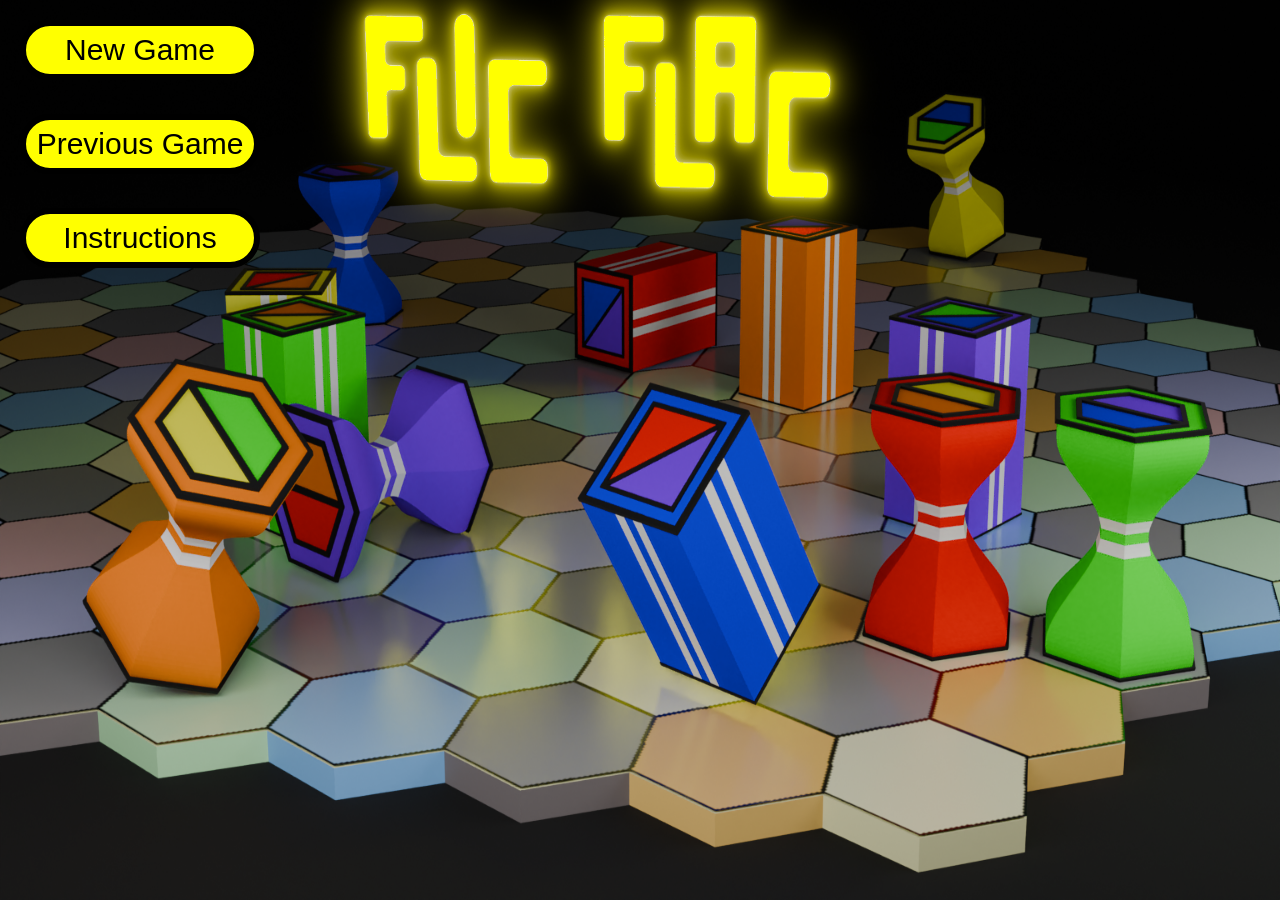
<file: flicflac/client/resources/index.html>
<!DOCTYPE html>
<html>
  <head>
    <title>FlicFlac 2</title>
    <style>
      body {
        padding: 0px;
        margin: 20px;
        overflow-x: hidden;
        overflow-y: hidden;
        background-image: url("rules/FlicFlacV4.png");
        background-size: 100vw 100vh;
        background-color: black;
        background-repeat: no-repeat;
        font-family: arial;
        font-size: 30px;
      }
    </style>

    <link rel="stylesheet" href="./Rules.css" />
  </head>

<!---
THE FLY IO URL for this pages is ...
https://flicflac.fly.dev/index.html
-->

  <body>
    <a href="./index1.html">
      <button class="myButton" style="margin-right: 2em; width: 8em">
        New Game
      </button>
    </a>
    <br>
    <br>

    <a href="./index3.html">
      <button class="myButton" style="margin-right: 2em; width: 8em">
        Previous Game
      </button>
    </a>
    <br>
    <br>

    <a href="./Rules1.html">
      <button class="myButton" style="margin-right: 2em; width: 8em">
        Instructions
      </button>
    </a>
  </body>
</html>
</file>
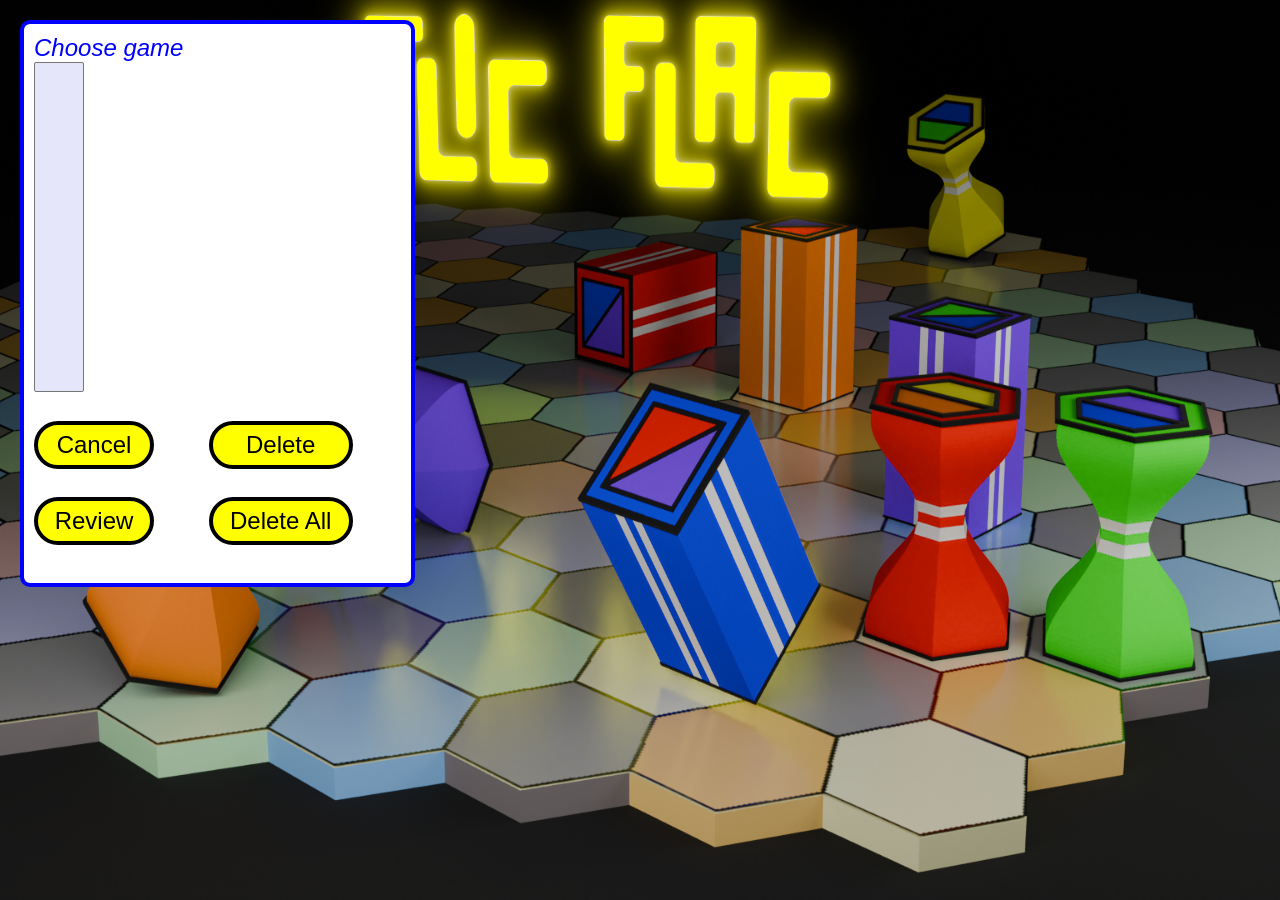
<file: flicflac/client/resources/index3.html>
<!DOCTYPE html>
<html>
  <head>
    <title>FlicFlac 2</title>
    <style>
      body {
        padding: 0px;
        margin: 20px;
        overflow-x: hidden;
        overflow-y: hidden;
        background-image: url("rules/FlicFlacV4.png");
        background-size: 100vw 100vh;
        background-color: black;
        background-repeat: no-repeat;
        font-family: arial;
        font-size: 30px;
      }
    </style>

    <link rel="stylesheet" href="./Rules.css" />
  </head>
  <body onload="PopulateAll()">
    <div class="configParams">
      <i>Choose game</i>
      <br>
      <select style="font-size: 1em; font-family: Arial; padding: 1em; background-color: lavender;" id="storageItems" list="games" size="10">
      </select>
      <br>
      <br>
      <button class="myButton" id="cancelButton" style="margin-right: 2em; width: 5em;">
        Cancel
      </button>

      <button class="myButton" id="deleteButton" style="margin-right: 2em; width: 6em;">
        Delete
      </button>
      <br>
      <br>

      <button class="myButton" id="reviewButton" style="margin-right: 2em; width: 5em;">
        Review
      </button>

      <button class="myButton" id="deleteAllButton" style="margin-right: 2em; width: 6em;">
        Delete All
      </button>
      <br>
      <br>

    </div>

  </body>
  <script>

    var gameList = []
    var updatedGameList = []
    var chosenGame = ""

    function PopulateAll() {
      gameList = ReadStorageItems()
      PopulateChooseGameSelectionBox()
    }

    function PopulateChooseGameSelectionBox() {
      console.log("PopulateChooseGameSelectionBox")
      var container1 = document.getElementById('storageItems')

      var i=0
      for (var name in gameList) {
        var option = document.createElement("option");
        option.setAttribute('value', name);

        var displayName = gameList[name].slice(4) // removing GAME-PREFIX


        var optionText = document.createTextNode(displayName);
        option.appendChild(optionText);

        console.log(">>>" + gameList[name])

        container1.appendChild(option);
      } 
    }

    function ReadStorageItems() {
      console.log("ReadStorageItems")
      var allGamesAsJson = window.localStorage.getItem("FlicFlac-Index")
      var allGamesObj = JSON.parse(allGamesAsJson)
      var gameStringArr = allGamesObj.cachedEntries
      return gameStringArr
    }

    document.getElementById("cancelButton").addEventListener("click", function () {
      console.log("CANCEL")
      window.location.href = "./index.html"
    });

    document.getElementById("reviewButton").addEventListener("click", function () {
      var index = document.getElementById("storageItems").value
      if (typeof gameList[index] === 'undefined') {
        console.log("REVIEW with no game identified")
      } else {
        chosenGame = gameList[index]
        console.log("REVIEW:" + chosenGame)
        window.location.href =
        "./index2.html?N1=" + "&N2=" + "&N3=" + chosenGame;
      }
    });

    document.getElementById("deleteButton").addEventListener("click", function () {

      // attempt to delete the cached game ...
      var index = document.getElementById("storageItems").value
      if (typeof gameList[index] === 'undefined') {
        alert("No game selected to delete!")
        console.log("DELETE with no game selected")
      } else {
        chosenGame = gameList[index]
        if (confirm("Are you sure you want to delete " + chosenGame)) {
          console.log("DELETE:" + chosenGame)
          window.localStorage.removeItem(chosenGame);

          // copy the list of games, filtering out the chosen game that has been deleted
          updatedGameList=[] // ensure the destination for copy is empty first
          gameList.forEach(filterDeletedGame) // this updates updatedGameList

          const updatedGameListObj = { cachedEntries : updatedGameList }
          const asJson = JSON.stringify(updatedGameListObj)

          // overwrite the cache
          window.localStorage.setItem("FlicFlac-Index", asJson)
          
          // delete completed so reload this page
          window.location.href = "./index3.html" 
        } else {
          console.log("DELETE:" + chosenGame + " CANCELLED")          
        }
      }
    });
    
    document.getElementById("deleteAllButton").addEventListener("click", function () {
      console.log("DELETE ALL:")
      if (confirm("Are you sure you want to delete all the previous games?")) {
        for (i in gameList) {
          window.localStorage.removeItem(gameList[i]);
        }
        window.localStorage.removeItem("FlicFlac-Index");
        gameList = []
        updatedGameList = []
        chosenGame = ""
        window.location.href = "./index.html" // delate all complete so jump back to starting menu
      } else {
        window.location.href = "./index3.html" // delate all aborted so reload this page
      }
    });

    function filterDeletedGame(item, index, arr) {
      if (item.localeCompare(chosenGame) != 0) {
        updatedGameList.push(item)
      }
    }
  </script>
</html>
</file>
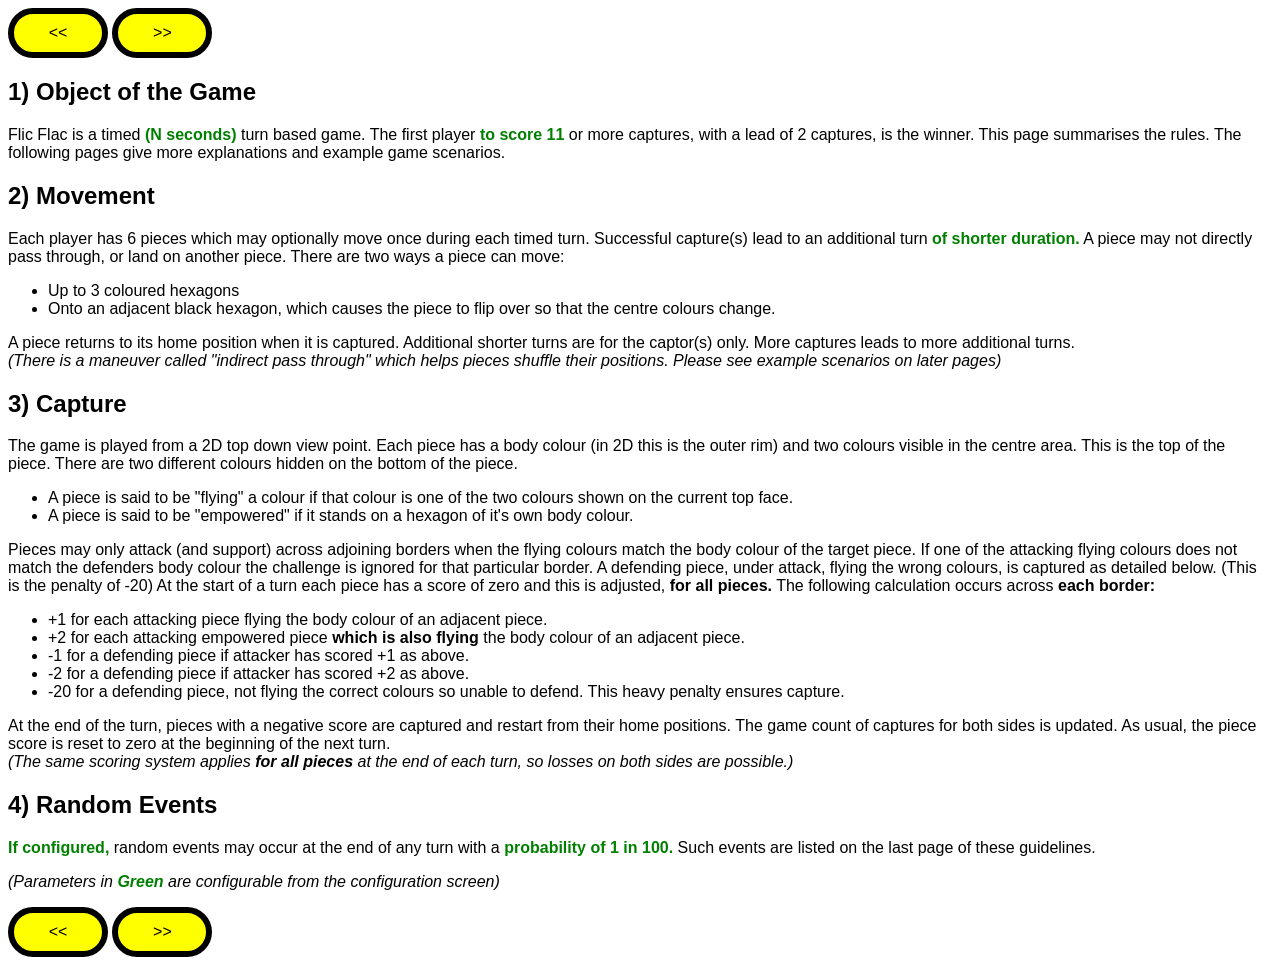
<file: flicflac/client/resources/Rules1.html>
<!DOCTYPE html>
<html>
<head>
<title>Rules Page 1</title>
<link rel="stylesheet" href="./Rules.css" />
</head>
<body style="font-family:arial">

<a href="./index1.html">
  <button class="myRulesButton"> << </button></a>
<a href="./Rules2.html">
  <button class="myRulesButton"> >> </button></a>
    

<h2><b>
1) Object of the Game
</b></h2>
<p>
  Flic Flac is a timed <span class="myBoldGreen">(N seconds)</span> turn based game. The first player <span class="myBoldGreen">
  to score 11</span> or more captures, with a lead of 2 captures, is the winner. This page summarises the rules. The following
  pages give more explanations and example game scenarios.
</p>

<h2><b>
2) Movement
</b></h2>

<p>
  Each player has 6 pieces which may optionally move once during each timed turn. Successful capture(s) lead to an additional
  turn <span class="myBoldGreen">of shorter duration.</span> A piece may not directly pass through, or land on another piece. 
  There are two ways a piece can move:
</p>
<ul>
  <li>Up to 3 coloured hexagons</li>
  <li>Onto an adjacent black hexagon, which causes the piece to flip over so that the centre colours change.</li>
</ul>
<p>A piece returns to its home position when it is captured. Additional shorter turns are for the captor(s) only. More captures
   leads to more additional turns.
  <br>
<i>
  (There is a maneuver called &quot;indirect pass through&quot; which helps pieces shuffle their positions. Please see example scenarios on later pages)
</i>
</p>

<h2><b>
3) Capture
</b></h2>

<p>The game is played from a 2D top down view point. Each piece has a body colour (in 2D this is the outer rim) and two colours visible
   in the centre area. This is the top of the piece. There are two different colours hidden on the bottom of the piece.<br>
<ul>
<li>A piece is said to be &quot;flying&quot; a colour if that colour is one of the two colours shown on the current top face.</li>
<li>A piece is said to be &quot;empowered&quot; if it stands on a hexagon of it&apos;s own body colour.</li>
</ul>
  Pieces may only attack (and support) across adjoining borders when the flying colours match the body colour of the target piece. 
  If one of the attacking flying colours does not match the defenders body colour the challenge is ignored for that particular border.
  A defending piece, under attack, flying the wrong colours, is captured as detailed below. (This is the penalty of -20)
  At the start of a turn each piece has a score of zero and this is adjusted, <b>for all pieces.</b> The following calculation
  occurs across <b>each border:</b><br>
<ul>
<li>+1 for each attacking piece flying the body colour of an adjacent piece.</li>
<li>+2 for each attacking empowered piece <b>which is also flying</b> the body colour of an adjacent piece.</li>
<li>-1 for a defending piece if attacker has scored +1 as above.</li>
<li>-2 for a defending piece if attacker has scored +2 as above.</li>
<li>-20 for a defending piece, not flying the correct colours so unable to defend. This heavy penalty ensures capture.</li>

</ul>
At the end of the turn, pieces with a negative score are captured and restart from their home positions. The game count of
captures for both sides is updated. As usual, the piece score is reset to zero at the beginning of the next turn.<br>
<i>(The same scoring system applies <b>for all pieces</b> at the end of each turn, so losses on both sides are possible.)</i>
</p>

<h2><b>
4) Random Events
</b></h2>
<p> <span class="myBoldGreen">If configured,</span> random events may occur at the end of any turn with a 
  <span class="myBoldGreen">probability of 1 in 100.</span> Such events are listed on the last page of these guidelines.
</p>


<p><i>(Parameters in <span class="myBoldGreen">Green</span> are configurable from the configuration screen)</i></p>

<a href="./index1.html">
<button class="myRulesButton"> << </button></a>
<a href="./Rules2.html">
<button class="myRulesButton"> >> </button></a>

</body>
</html>
</file>
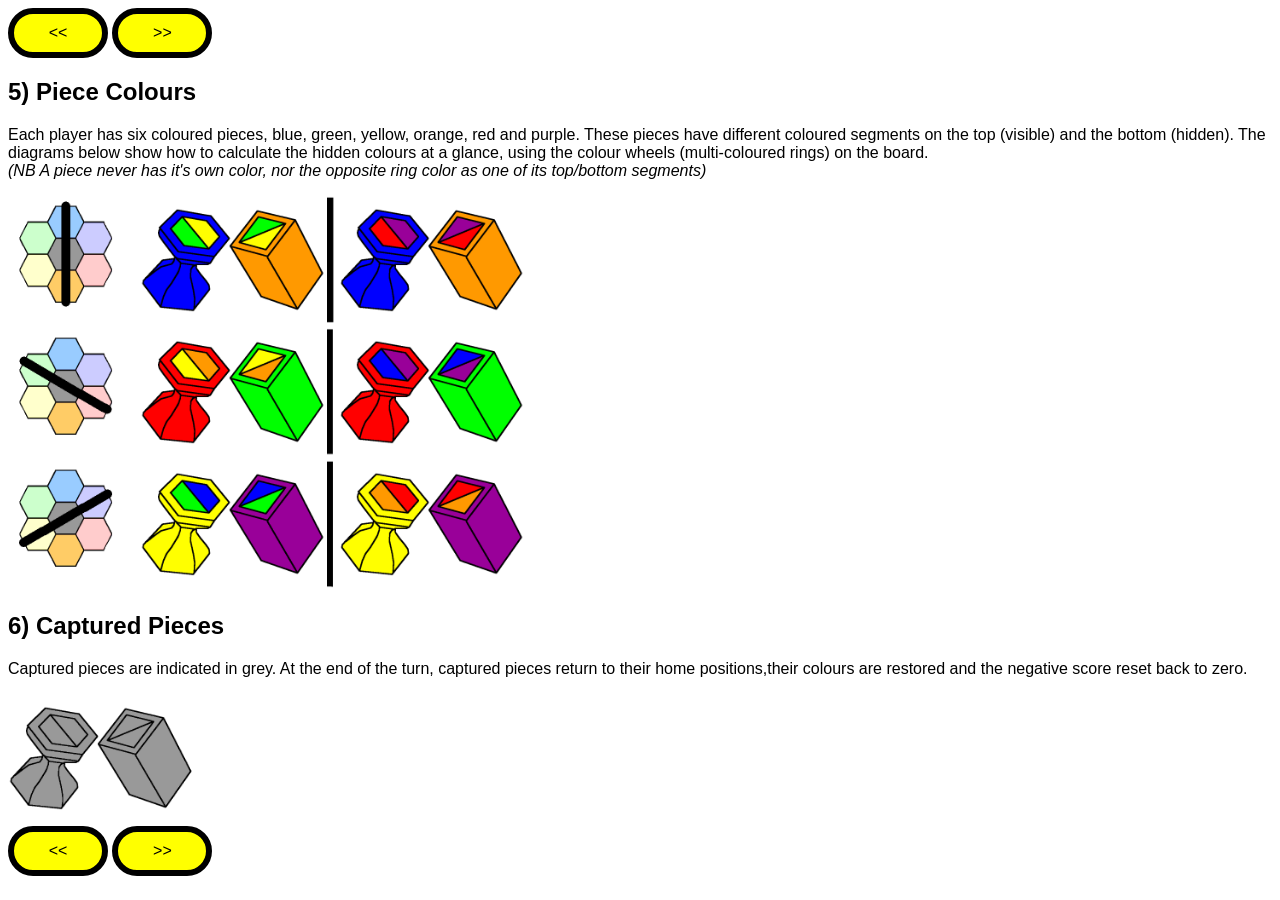
<file: flicflac/client/resources/Rules2.html>
<!DOCTYPE html>
<html>
<head>
<title>Colours Page 2</title>
<link rel="stylesheet" href="./Rules.css" />
</head>
<body style="font-family:arial">
<a href="./Rules1.html">
  <button class="myRulesButton"> << </button></a>
<a href="./Rules3.html">
  <button class="myRulesButton"> >> </button></a>
  

<h2><b>
5) Piece Colours
</b></h2>
<p>Each player has six coloured pieces, blue, green, yellow, orange, red and purple.
   These pieces have different coloured segments on the top (visible) and the bottom (hidden). 
   The diagrams below show how to calculate the hidden colours at a glance, using the colour wheels (multi-coloured rings) on the board.<br>
<i>(NB A piece never has it's own color, nor the opposite ring color as one of its top/bottom segments)</i>
</p>

<div style="display:inline-block;">
  <div class="myPanel">
    <img src="rules/RingBlueOrange.png">
    <img src="rules/PanelBlueOrange.png">
  </div>
</div>
<br>
<div style="display:inline-block;">
  <div class="myPanel">
    <img src="rules/RingRedGreen.png">
    <img src="rules/PanelRedGreen.png">
  </div>
</div>
<br>
<div style="display:inline-block;">
  <div class="myPanel">
    <img src="rules/RingYellowPurple.png">
    <img src="rules/PanelYellowPurple.png">
  </div>
</div>

<h2><b>
6) Captured Pieces
</b></h2>
<p> Captured pieces are indicated in grey. At the end of the turn, captured pieces return to their home positions,their colours are restored
    and the negative score reset back to zero.
<div style="display:inline-block">
  <div class="myPanel">
    <img src="rules/PanelCapturedPieces.png">
  </div>
</div>
<br>

<a href="./Rules1.html">
  <button class="myRulesButton"> << </button></a>
<a href="./Rules3.html">
  <button class="myRulesButton"> >> </button></a>

</body>
</html>
</file>
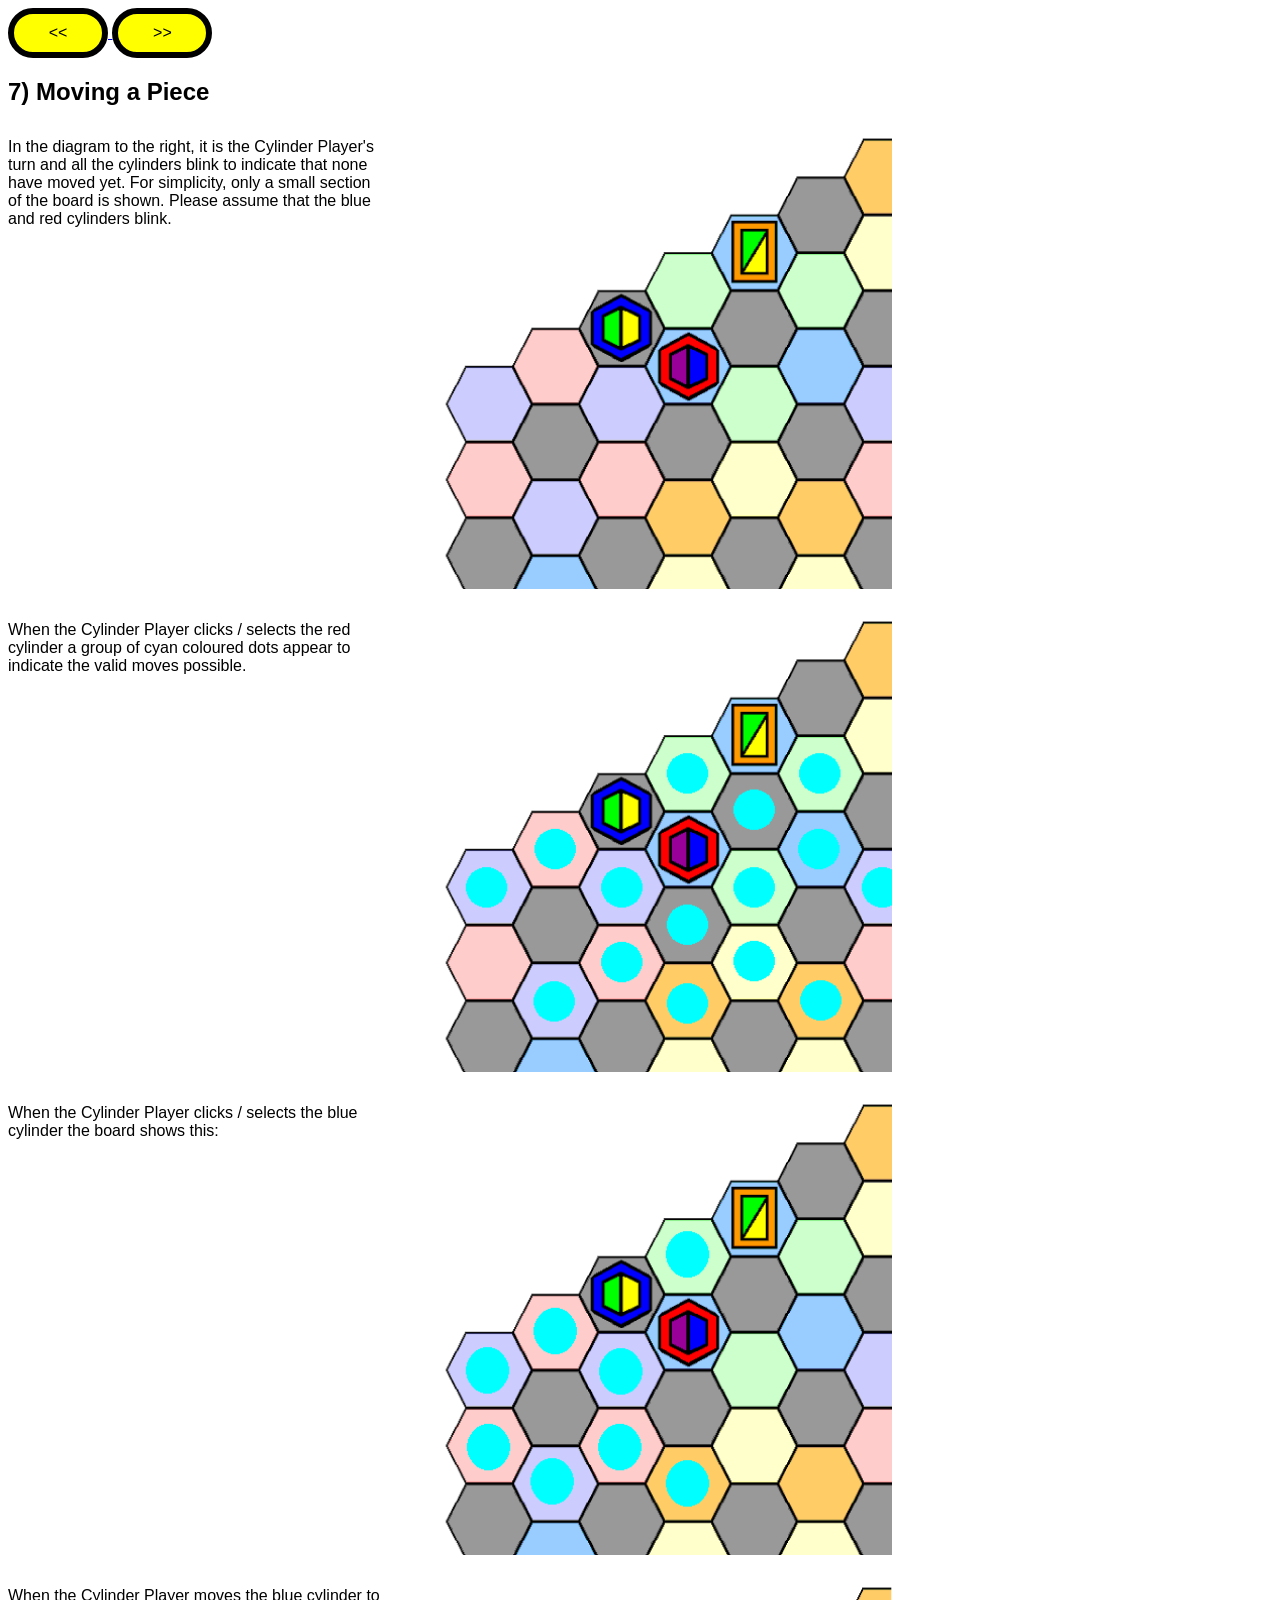
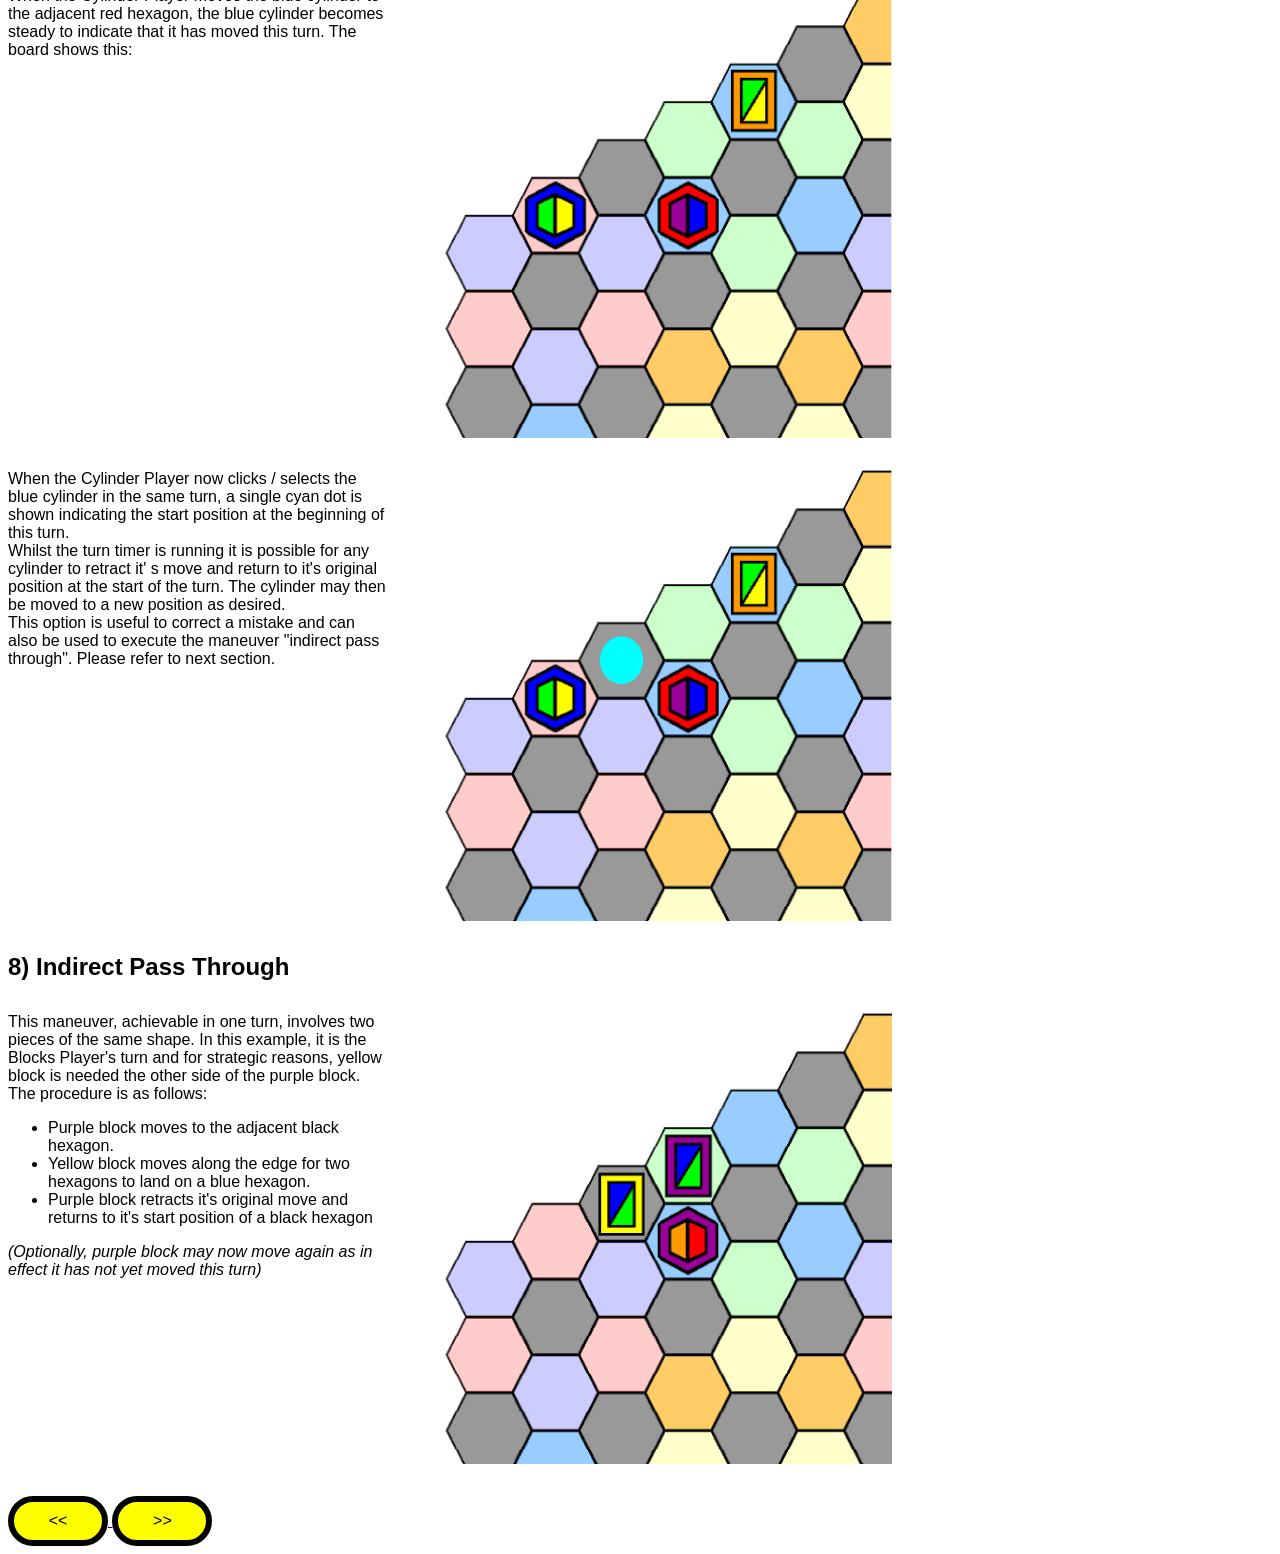
<file: flicflac/client/resources/Rules3.html>
<!DOCTYPE html>
<html>
<head>
<title>Flic Flac Rules and Scenarios Page 3</title>
<link rel="stylesheet" href="./Rules.css" />
</head>
<body style="font-family:arial">

<a href="./Rules2.html">
  <button class="myRulesButton"> << </button>
</a>
<a href="./Rules4.html">
  <button class="myRulesButton"> >> </button>
</a>  

<h2><b>
7) Moving a Piece
</b></h2>

<div class="rowM1">
  <div class="columnM1">
    In the diagram to the right, it is the Cylinder Player&apos;s turn and all the cylinders blink to indicate that
    none have moved yet. For simplicity, only a small section of the board is shown. Please assume 
    that the blue and red cylinders blink.
  </div>
  <div class="columnM2">
    <img src="rules/Movement1.png">
  </div>
</div>

<div class="rowM1">
  <div class="columnM1">
    When the Cylinder Player clicks / selects the red cylinder a group of cyan coloured dots appear to
    indicate the valid moves possible. 
    </div>
  <div class="columnM2">
    <img src="rules/Movement2.png">
  </div>
</div>

<div class="rowM1">
  <div class="columnM1">
    When the Cylinder Player clicks / selects the blue cylinder the board shows this:
  </div>
  <div class="columnM2">
    <img src="rules/Movement3.png">
  </div>
</div>

<div class="rowM1">
  <div class="columnM1">
    When the Cylinder Player moves the blue cylinder to the adjacent red hexagon,
    the blue cylinder becomes steady to indicate that it has moved this turn. The board shows this:
  </div>
  <div class="columnM2">
    <img src="rules/Movement4.png">
  </div>
</div>

<div class="rowM1">
  <div class="columnM1">
    When the Cylinder Player now clicks / selects the blue cylinder in the same turn, a single cyan dot is 
    shown indicating the start position at the beginning of this turn.<br>
    Whilst the turn timer is running it 
    is possible for any cylinder to retract it&apos; s move and return to it&apos;s original position at the start of 
    the turn. The cylinder may then be moved to a new position as desired.
    <br>This option is useful to correct
    a mistake and can also be used to execute the maneuver &quot;indirect pass through&quot;. 
    Please refer to next section.
  </div>
  <div class="columnM2">
    <img src="rules/Movement5.png">
  </div>
</div>

<h2><b>
  8) Indirect Pass Through
</b></h2>
  
<div class="rowM1">
  <div class="columnM1">
    This maneuver, achievable in one turn, involves two pieces of the same shape. In this example, it is the Blocks Player&apos;s 
    turn and for strategic reasons, yellow block is needed the other side of the purple block. The procedure is as follows:
    <ul>
      <li>
        Purple block moves to the adjacent black hexagon.
      </li>
      <li>
        Yellow block moves along the edge for two hexagons to land on a blue hexagon.
      </li>
      <li>
        Purple block retracts it&apos;s original move and returns to it&apos;s start position of a black hexagon
      </li>
    </ul>
    <p><i>
    (Optionally, purple block may now move again as in effect it has not yet moved this turn)
    </i></p>
      </div>
  <div class="columnM2">
    <img src="rules/Movement6.png">
  </div>
</div>

<a href="./Rules2.html">
  <button class="myRulesButton"> << </button>
</a>
<a href="./Rules4.html">
  <button class="myRulesButton"> >> </button>
</a>  

</body>
</html>
</file>
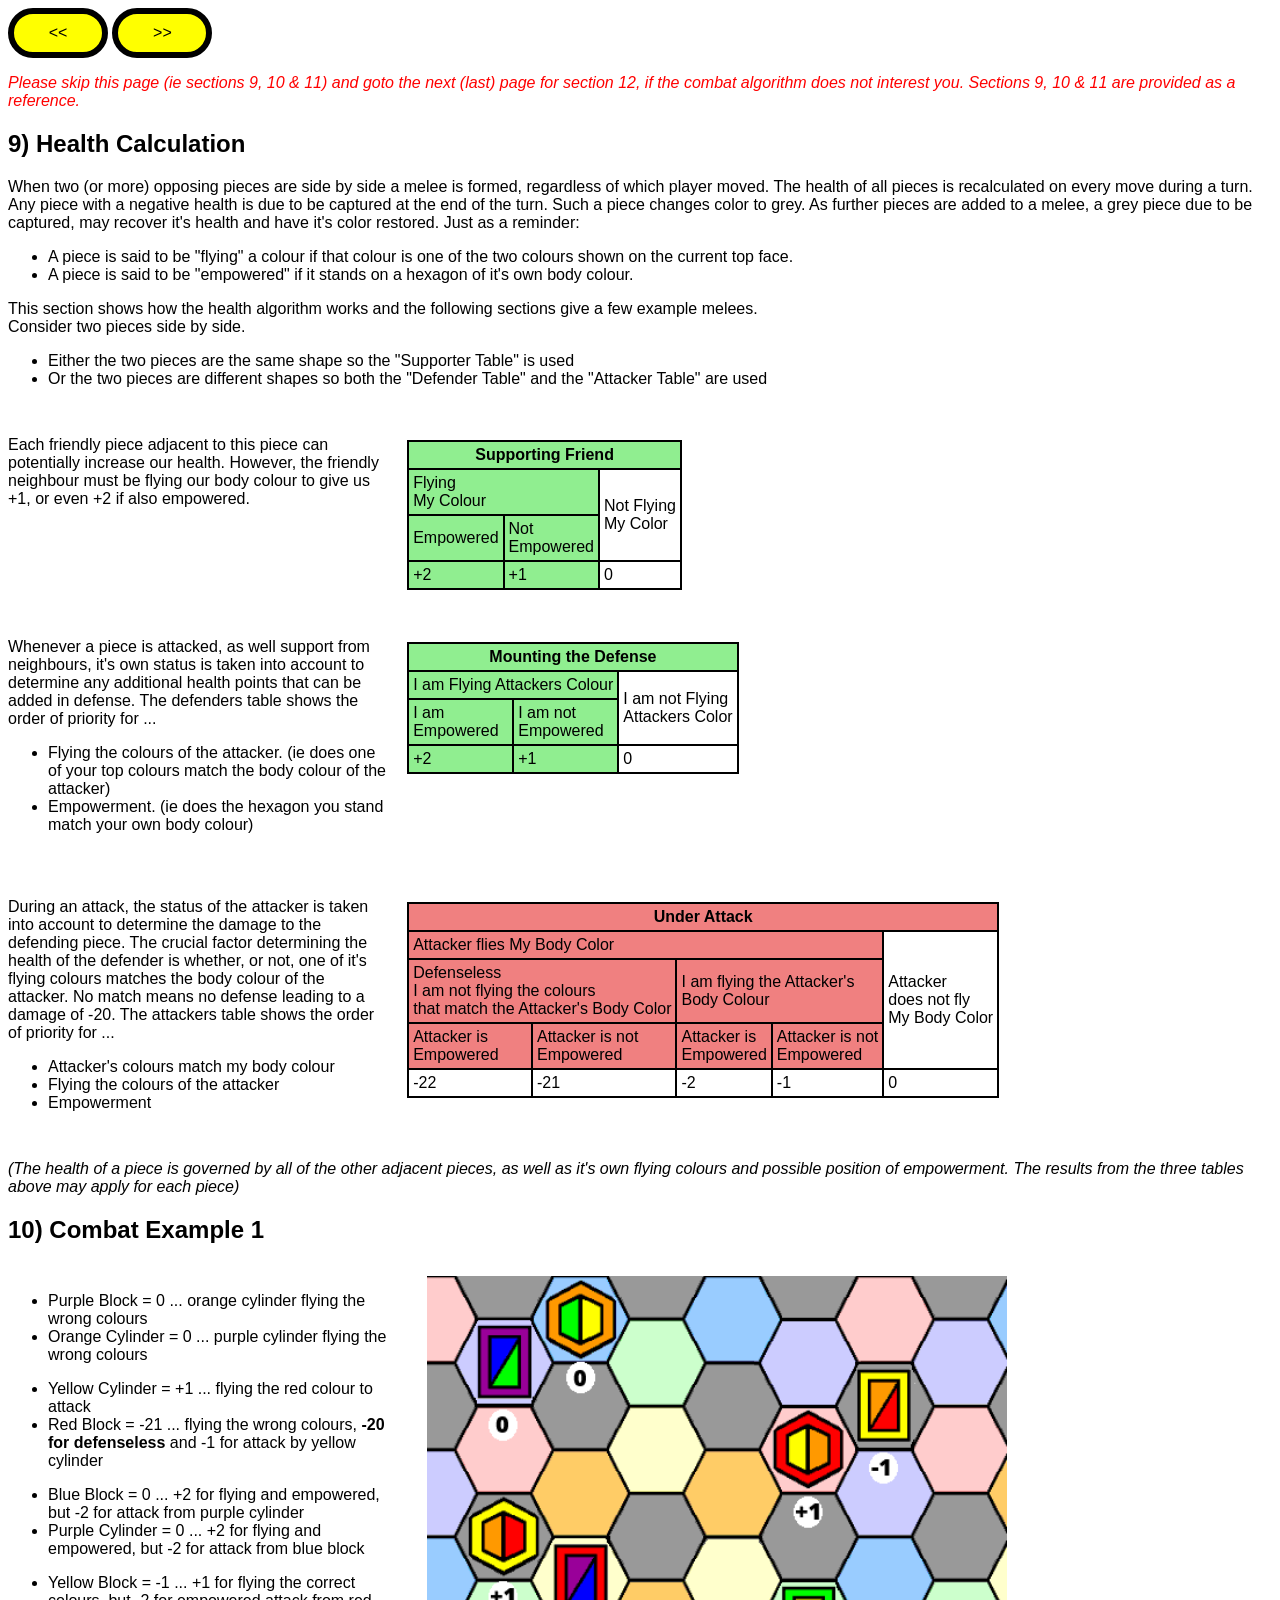
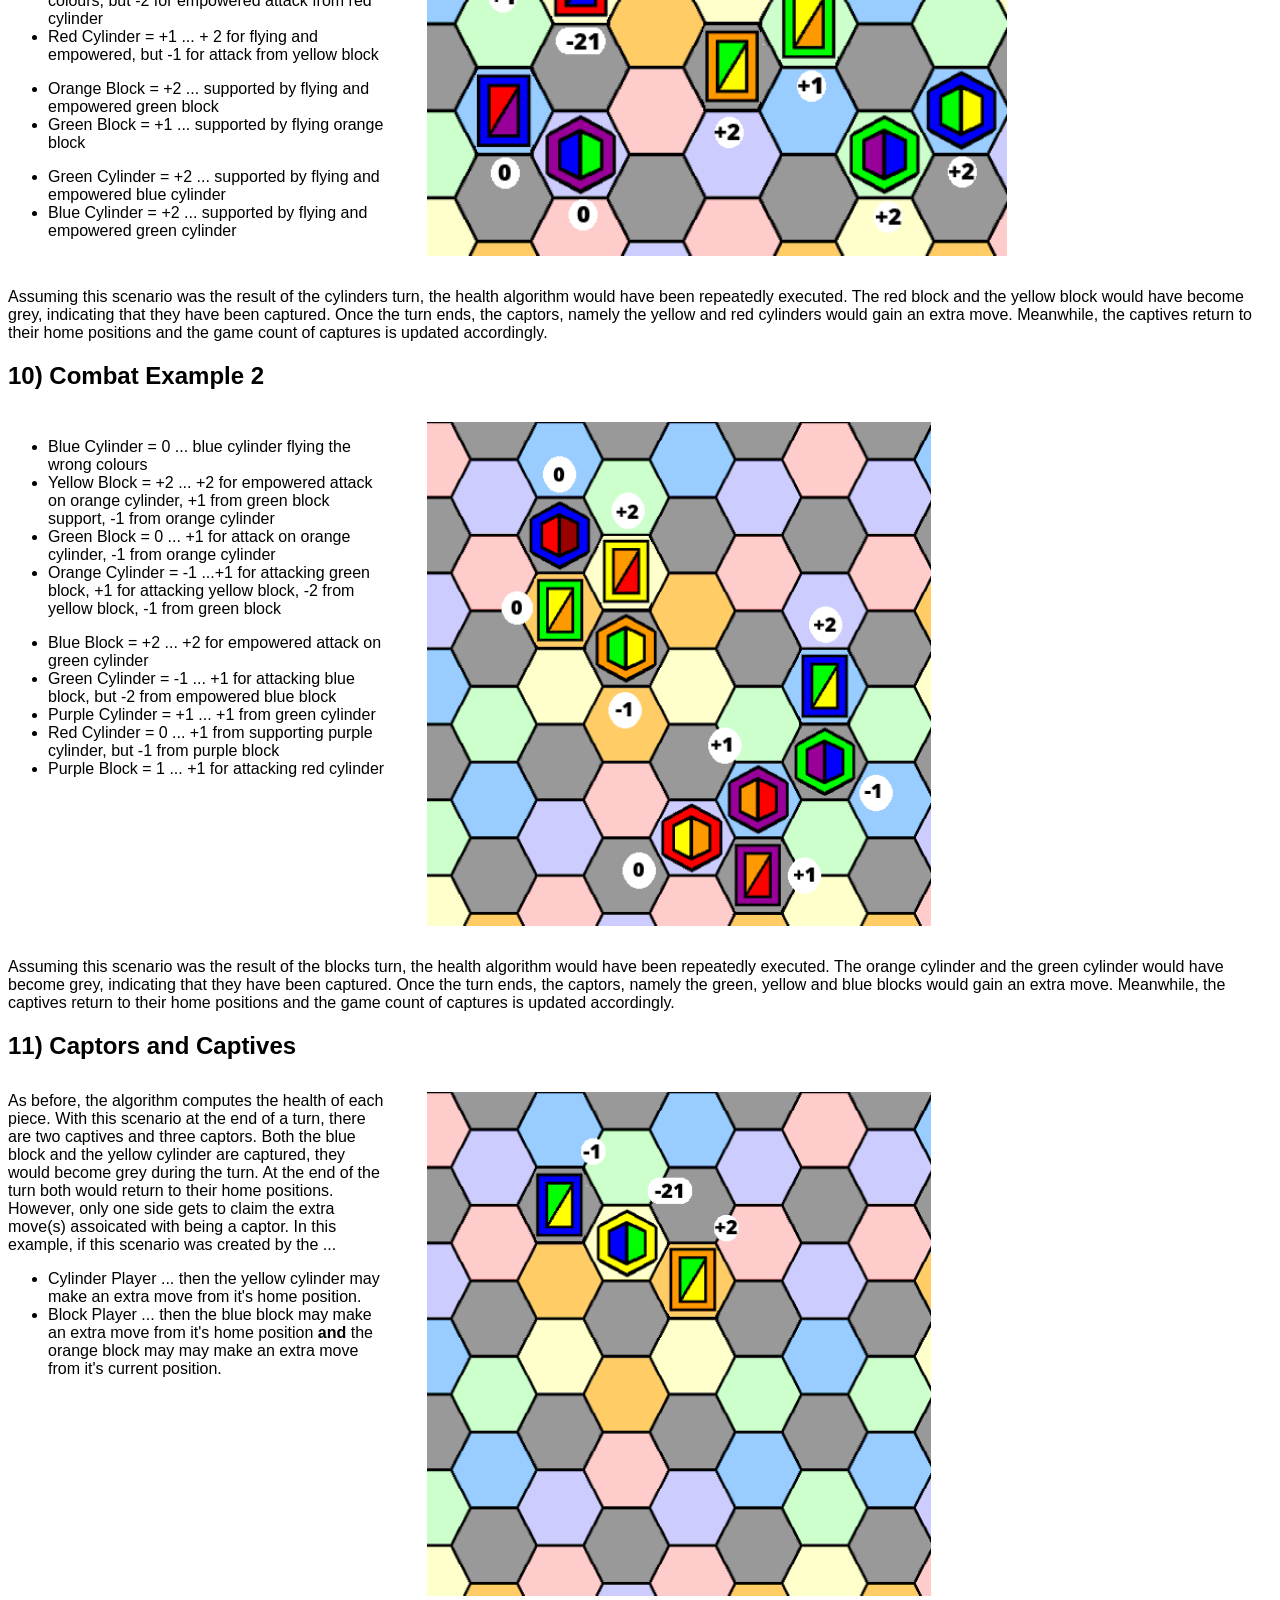
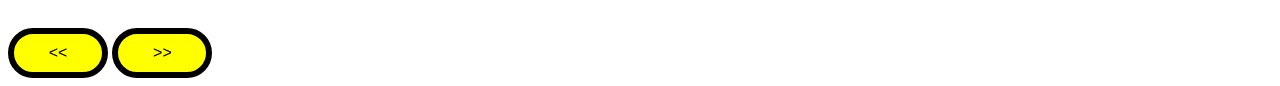
<file: flicflac/client/resources/Rules4.html>
<!DOCTYPE html>
<html>
<head>
<title>Flic Flac Rules and Scenarios Page 4</title>
<link rel="stylesheet" href="./Rules.css" />
</head>
<body style="font-family:arial">

<a href="./Rules3.html">
  <button class="myRulesButton"> << </button></a>
<a href="./Rules5.html">
  <button class="myRulesButton"> >> </button></a>

<p style="color:red"><i>
  Please skip this page (ie sections 9, 10 & 11) and goto the next (last) page for section 12, if the combat algorithm
  does not interest you. Sections 9, 10 & 11 are provided as a reference.
  <br>
</i></p>

<h2><b>
9) Health Calculation
</b></h2>
<p>
  When two (or more) opposing pieces are side by side a melee is formed, regardless of which player moved. The health of all pieces is recalculated on every move during
  a turn. Any piece with a negative health is due to be captured at the end of the turn. Such a piece changes color to grey.
  As further pieces are added to a melee, a grey piece due to be captured, may recover it&apos;s health and have it&apos;s color 
  restored. Just as a reminder:
  <ul>
    <li>A piece is said to be &quot;flying&quot; a colour if that colour is one of the two colours shown on the current top face.</li>
    <li>A piece is said to be &quot;empowered&quot; if it stands on a hexagon of it&apos;s own body colour.</li>
  </ul>
</p>
<p>This section shows how the health algorithm works and the following sections give a few example melees.
<br>
Consider two pieces side by side.
<ul>
  <li>Either the two pieces are the same shape so the "Supporter Table" is used</li>
  <li>Or the two pieces are different shapes so both the "Defender Table" and the "Attacker Table" are used</li>
</ul>
</p>

<div class="rowM1">
  <div class="columnM1">
    <p>
      Each friendly piece adjacent to this piece can potentially increase our health. However, the friendly neighbour 
      must be flying our body colour to give us +1, or even +2 if also empowered.
    </p>
  </div>
  <div class="columnM2" style="padding-top: 20px; padding-left: 20px;">
    <table>
      <tr>
        <th colspan="4" style="background-color: lightgreen;">Supporting Friend</th>
      </tr>
      <tr>
        <td colspan="2" style="background-color: lightgreen;">Flying <br>My Colour</td>
        <td colspan="2" rowspan="2">Not Flying <br>My Color</td>
      </tr>
      <tr>
        <td style="background-color: lightgreen;">Empowered</td>
        <td style="background-color: lightgreen;">Not<br>Empowered</td>
      </tr>
      <tr>
        <td style="background-color: lightgreen;">+2</td>
        <td style="background-color: lightgreen;">+1</td>
        <td colspan="2">0</td>
      </tr>
     </table>    
  </div>
</div>

<div class="rowM1">
  <div class="columnM1">
    <p>
      Whenever a piece is attacked, as well support from neighbours, it's own status is taken into account to determine
      any additional health points that can be added in defense. The defenders table shows the order of priority for ...
      <ul>
        <li>Flying the colours of the attacker. (ie does one of your top colours match the body colour of the attacker)</li>
        <li>Empowerment. (ie does the hexagon you stand match your own body colour)</li>
      </ul>
    </p>
  </div>

  <div class="columnM2" style="padding-top: 20px; padding-left: 20px;">
    <table>
      <tr>
        <th colspan="4" style="background-color: lightgreen;">Mounting the Defense</th>
      </tr>
      <tr>
        <td colspan="2" style="background-color: lightgreen;">I am Flying Attackers Colour</td>
        <td colspan="2" rowspan="2">I am not Flying <br>Attackers Color</td>
      </tr>
      <tr>
        <td style="background-color: lightgreen;">I am<br>Empowered</td>
        <td style="background-color: lightgreen;">I am not<br>Empowered</td>
      </tr>
      <tr>
        <td style="background-color: lightgreen;">+2</td>
        <td style="background-color: lightgreen;">+1</td>
        <td colspan="2">0</td>
      </tr>
     </table>    
  </div>
</div>



<div class="rowM1">
  <div class="columnM1">
    <p>
      During an attack, the status of the attacker is taken into account to determine the damage to the defending piece. The crucial factor
      determining the health of the defender is whether, or not, one of it's flying colours matches the body colour of the attacker. No match 
      means no defense leading to a damage of -20. The attackers table shows the order of priority for ...
      <ul>
        <li>Attacker's colours match my body colour</li>
        <li>Flying the colours of the attacker</li>
        <li>Empowerment</li>
     </ul>
    </p>
  </div>

  <div class="columnM2" style="padding-top: 20px; padding-left: 20px;">
    <table>
      <tr>
        <th colspan="5" style="background-color:lightcoral;">Under Attack</th>
      </tr>
      <tr>
        <td colspan="4" rowspan="1" style="background-color:lightcoral;">Attacker flies My Body Color</td>
        <td colspan="1" rowspan="3">Attacker<br>does not fly<br>My Body Color</td>
      </tr>
      <tr>
        <td colspan="2" style="background-color:lightcoral;">Defenseless<br>I am not flying the colours <br>that match the Attacker&apos;s Body Color</td>
        <td colspan="2" style="background-color:lightcoral;">I am flying the Attacker&apos;s <br>Body Colour</td>
      </tr>
      <tr>
        <td style="background-color:lightcoral;">Attacker is <br> Empowered</td>
        <td style="background-color:lightcoral;">Attacker is not <br>Empowered</td>
        <td style="background-color:lightcoral;">Attacker is <br> Empowered</td>
        <td style="background-color:lightcoral;">Attacker is not<br>Empowered</td>
      </tr>
      <tr>
        <td>-22</td>
        <td>-21</td>
        <td>-2</td>
        <td>-1</td>
        <td>0</td>
      </tr>
     
</table>    
  </div>
</div>

<pr>
  <i>
    (The health of a piece is governed by all of the other adjacent pieces, as well as it&apos;s own flying colours 
    and possible position of empowerment. The results from the three tables above may apply for each piece)
  </i>    
</pr>

<h2><b>
  10) Combat Example 1
</b></h2>
  
<div class="rowM1">
  <div class="columnM1">
    <ul>
      <li>Purple Block = 0 ... orange cylinder flying the wrong colours</li>
      <li>Orange Cylinder = 0 ... purple cylinder flying the wrong colours </li>
    </ul>
    <ul>
      <li>Yellow Cylinder = +1 ... flying the red colour to attack</li>
      <li>Red Block  = -21 ... flying the wrong colours, <b>-20 for defenseless</b> and -1 for attack by yellow cylinder</li>
    </ul>
    <ul>
      <li>Blue Block = 0 ... +2 for flying and empowered, but -2 for attack from purple cylinder</li>
      <li>Purple Cylinder = 0 ... +2 for flying and empowered, but -2 for attack from blue block</li></li>
    </ul>
    <ul>
      <li>Yellow Block = -1 ... +1 for flying the correct colours, but -2 for empowered attack from red cylinder</li>
      <li>Red Cylinder = +1 ... + 2 for flying and empowered, but -1 for attack from yellow block</li>
    </ul>
    <ul>
      <li>Orange Block = +2 ... supported by flying and empowered green block</li>
      <li>Green Block = +1 ... supported by flying orange block</li>
    </ul>
    <ul>
      <li>Green Cylinder = +2 ... supported by flying and empowered blue cylinder</li>
      <li>Blue Cylinder = +2 ... supported by flying and empowered green cylinder</li>
    </ul>
  </div>
  <div class="columnM2" style="padding-left:40px;">
    <img src="rules/Combat1.png">
  </div>
</div>
<p>
  Assuming this scenario was the result of the cylinders turn, the health algorithm would have been repeatedly executed.
  The red block and the yellow block would have become grey, indicating that they have been captured. Once the turn ends, 
  the captors, namely the yellow and red cylinders would gain an extra move. Meanwhile, the captives return to their home
  positions and the game count of captures is updated accordingly.
</p>

<h2><b>
  10) Combat Example 2
</b></h2>

<div class="rowM1">
  <div class="columnM1">
    <ul>
      <li>Blue Cylinder = 0 ... blue cylinder flying the wrong colours</li>
      <li>Yellow Block = +2 ... +2 for empowered attack on orange cylinder, +1 from green block support, -1 from orange cylinder</li>
      <li>Green Block = 0 ... +1 for attack on orange cylinder, -1 from orange cylinder</li>
      <li>Orange Cylinder = -1 ...+1 for attacking green block, +1 for attacking yellow block, -2 from yellow block, -1 from green block</li>
    </ul>
    <ul>
      <li>Blue Block = +2 ... +2 for empowered attack on green cylinder</li>
      <li>Green Cylinder = -1 ... +1 for attacking blue block, but -2 from empowered blue block</li>
      <li>Purple Cylinder = +1 ... +1 from green cylinder</li>
      <li>Red Cylinder = 0 ... +1 from supporting purple cylinder, but -1 from purple block</li>
      <li>Purple Block = 1 ... +1 for attacking red cylinder</li>
    </ul>
  </div>
  <div class="columnM2">
    <img src="rules/Combat2.png" style="padding-left:40px;"">
  </div>
</div>
<p>
  Assuming this scenario was the result of the blocks turn, the health algorithm would have been repeatedly executed.
  The orange cylinder and the green cylinder would have become grey, indicating that they have been captured. Once the turn ends, 
  the captors, namely the green, yellow and blue blocks would gain an extra move. Meanwhile, the captives return to their home
  positions and the game count of captures is updated accordingly.
</p>

<h2><b>
  11) Captors and Captives
</b></h2>


<div class="rowM1">
  <div class="columnM1">
    As before, the algorithm computes the health of each piece. With this scenario at the end of a turn, there are two captives 
    and three captors. Both the blue block and the yellow cylinder are captured, they would become grey during the turn. At the 
    end of the turn both would return to their home positions. However, only one side gets to claim the extra move(s) assoicated 
    with being a captor. In this example, if this scenario was created by the ...
    <ul>
      <li>Cylinder Player ... then the yellow cylinder may make an extra move from it&apos;s home position.</li>
      <li>Block Player ... then the blue block may make an extra move from it&apos;s home position <b>and</b> the orange block may 
        may make an extra move from it's current position.
      </li>
    </u>
  </div>
  <div class="columnM2">
    <img src="rules/Combat3.png" style="padding-left:40px;"">
  </div>
</div>


<a href="./Rules3.html">
<button class="myRulesButton"> << </button></a>
<a href="./Rules5.html">
<button class="myRulesButton"> >> </button></a>

</body>
</html>
</file>
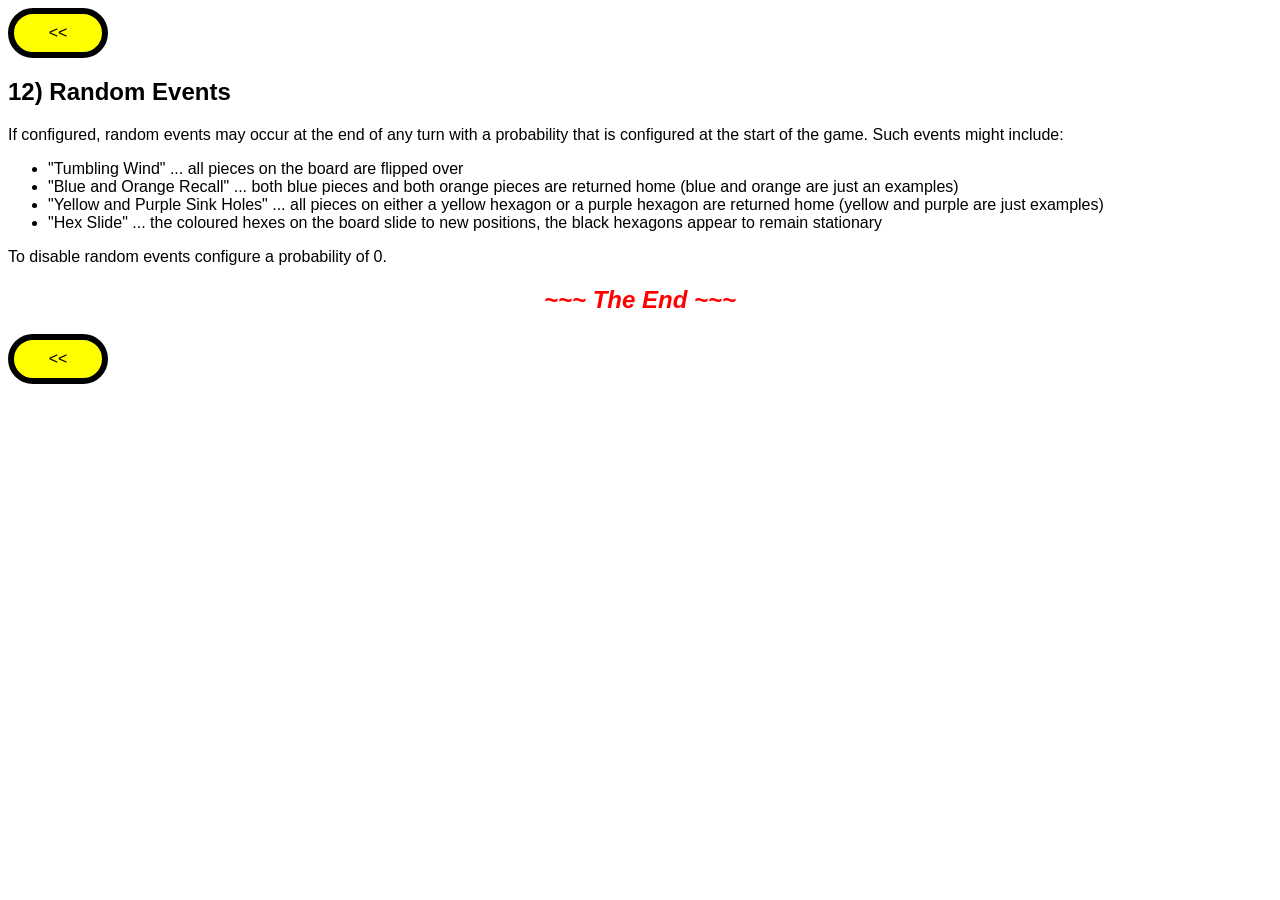
<file: flicflac/client/resources/Rules5.html>
<!DOCTYPE html>
<html>
<head>
<title>Flic Flac Rules and Scenarios Page 5</title>
<link rel="stylesheet" href="./Rules.css" />
</head>
<body style="font-family:arial">

<a href="./Rules4.html">
  <button class="myRulesButton"> << </button></a>
  

<h2><b>
  12) Random Events
</b></h2>
  <p> If configured, random events may occur at the end of any turn with a probability that is configured at the start
    of the game. Such events might include:
  <ul>
  <li>&quot;Tumbling Wind&quot; ... all pieces on the board are flipped over</li>
  <li>&quot;Blue and Orange Recall&quot; ... both blue pieces and both orange pieces are returned home (blue and orange are just an examples)</li>
  <li>&quot;Yellow and Purple Sink Holes&quot; ... all pieces on either a yellow hexagon or a purple hexagon are returned home (yellow and purple are just examples)</li>
  <li>&quot;Hex Slide&quot; ... the coloured hexes on the board slide to new positions, the black hexagons appear to remain stationary </li>
  </ul>
  To disable random events configure a probability of 0.
  </p>

  <h2 style="color: red; text-align: center;"><b><i>
    ~~~ The End ~~~
  </i></b></h2>
  
<a href="./Rules4.html">
  <button class="myRulesButton"> << </button></a>
<br>
<br>

</body>
</html>
</file>
<file: flicflac/client/resources/Rules.css>
.myBoldGreen {
 font-weight: bold;
 color: #008000;
}
.myButton {
  width : 5em;
  height : 2em;
  padding : 0.5em, 2em;
  border-radius: 2em;
  font-size: 1em;
  font-family: Arial;
  color: black;
  background-color: yellow;
  border: 0.2em solid black;
}
.myButton:hover {
  width : 5em;
  height : 2em;
  padding : 0.5em, 2em;
  border-radius: 2em;
  font-size: 1em;
  font-family: Arial;
  color: black;
  background-color: yellow;
  border: 0.2em solid magenta;
  text-decoration: none;
}

.myRulesButton {
  width : 100px;
  height : 50px;
  padding : 100px,10px;
  border-radius: 50px;
  font-size: 1em;
  font-family: Arial;
  color: black;
  background-color: yellow;
  border: 6px solid black;
  text-decoration: none;
}
.myRulesButton:hover {
  width : 100px;
  height : 50px;
  padding : 100px,10px;
  border-radius: 50px;
  font-size: 30px;
  font-family: Arial;
  color: black;
  background-color: yellow;
  border: 6px solid magenta;
  text-decoration: none;
}

.myPanel {
  img {
    height: 8em;
    object-fit : contain;
  }
}

.rowM1 {
  margin-top: 2em;
  margin-bottom: 2em;
  display:grid;
  grid-template-columns: 30% 70%;
}

.columnM1 {
  float: left;
}

.columnM2 {
  float:right;
}

.columnM2 img {
  height: 100%;
  object-fit:contain;
}

table, th, tr, td {
  padding:4px;
  border-spacing: 0px;
  border: 2px solid black;
  border-collapse: collapse;
}

.configParams {
  font-size: 24px;
  font-family: Arial;
  color:blue;
  padding: 10px;
  width:max-content;
  border-radius: 10px;
  border: 4px solid blue;
  background-color: white;
}

.configLabel {
  width: 12em;
  height:1em;
  display:inline-block;
  text-align: right;
  color:black;
}

.configNameValue {
  font-size: 1em;
  font-family: Arial;
  width: 12em;
  height:1.6em;
  display:inline-block;
  text-align: left;
  background-color:lavender;
  color:black;
  margin-top: 0.25em;
  margin-bottom: 0.25em;
}


.configNumberValue {
  font-size: 1em;
  font-family: Arial;
  width: 2em;
  height:1.6em;
  display:inline-block;
  text-align: left;
  background-color:lavender;
  color:black;
  margin-top: 0.25em;
  margin-bottom: 0.25em;
}

.configUnit {
  width: auto;
  height:1em;
  display:inline-block;
  text-align: left;
  color:black;
  margin-top: 0;
  margin-bottom: 0;
}

.configErrorMsg {
  font-style: italic;
  color:red;
  display:none;
}

.borderless {
  border: 3px solid white !important;
}

.configRadio {
  margin-left: 0;
  accent-color:black;
}

.configRadioLabel {
  margin-right: 0;
  border-right: 0;
  padding-right: 0;
  color:black;
}
</file>
